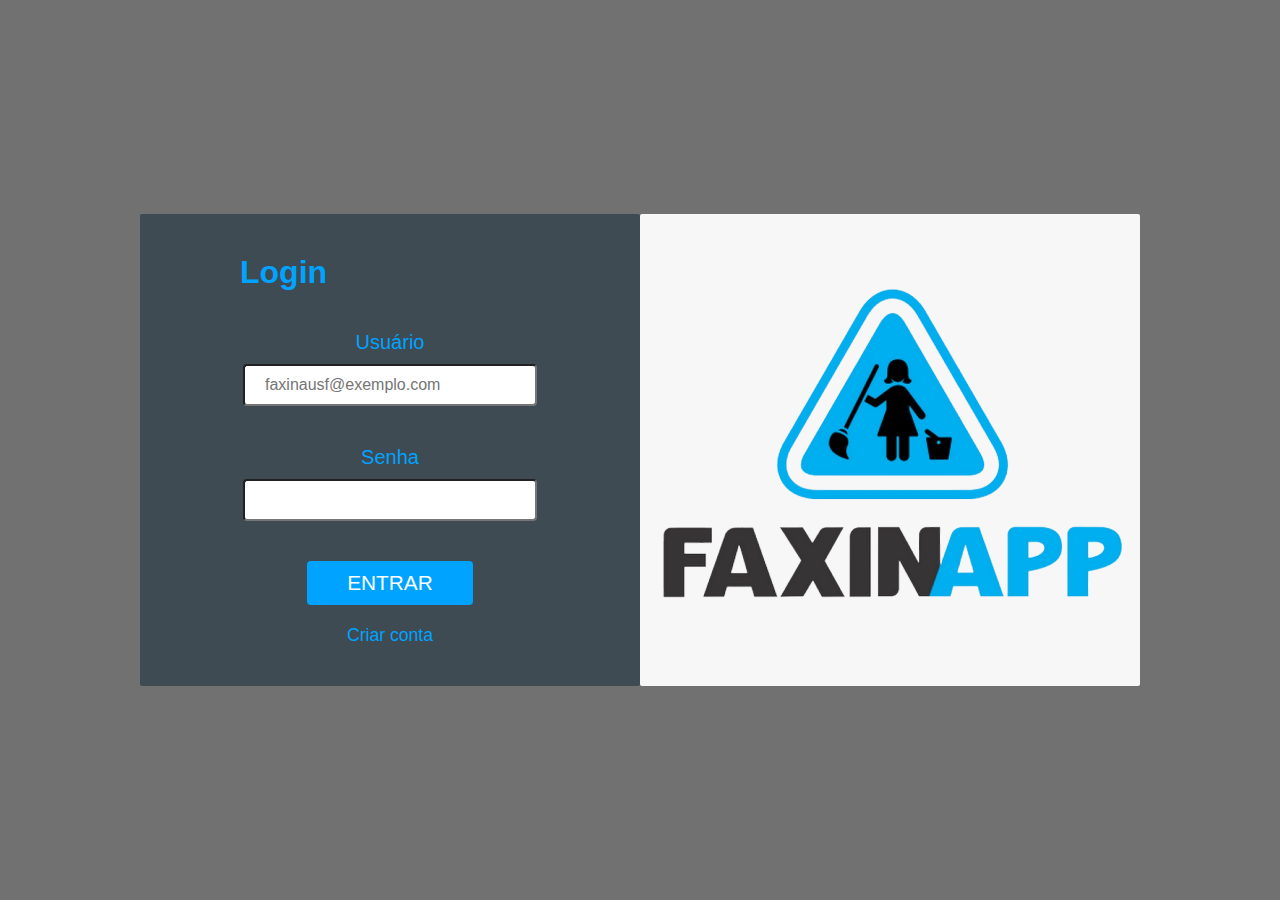
<file: Front End/Front End/index.html>
<!DOCTYPE html>
<html>
    <head>
        <meta charset="UTF-8">
        <meta http-equiv="Content-Type" content="text/html; charset=UTF-8">
        <title>Faxinapp - Login</title>
        <link rel="stylesheet" href="css/global.css">
        <link rel="stylesheet" href="css/login.css">
    </head>
    <body>
        <div class="container">
            <div class="subcontainer1">
                <h1>Login</h1>
                <form action="login.jsp" method="post" class="formulario">
                    <div class="usuario_senha">
                        <div>
                            <label for="usuario">Usuário</label>
                            <input type="text" placeholder="faxinausf@exemplo.com" id="usuario" required>
                        </div>
                        <div>
                            <label for="senha">Senha</label>
                            <input type="password" id="senha" required>
                        </div>
                    </div>
                    <div class="entrar_criar">
                        <a href="./principal.html" class="botao">ENTRAR</a>
                    <!--<input type="submit" value="ENTRAR" class="botao">-->
                        <a href="./cadastro.html" id="criar">Criar conta</a>
                    </div>
                </form>
            </div>
            <div class="subcontainer2">              
                 <img src="./img/faxinapp.png" alt="faxinapp">
            </div>
        </div>       
    </body>
</html>
</file>
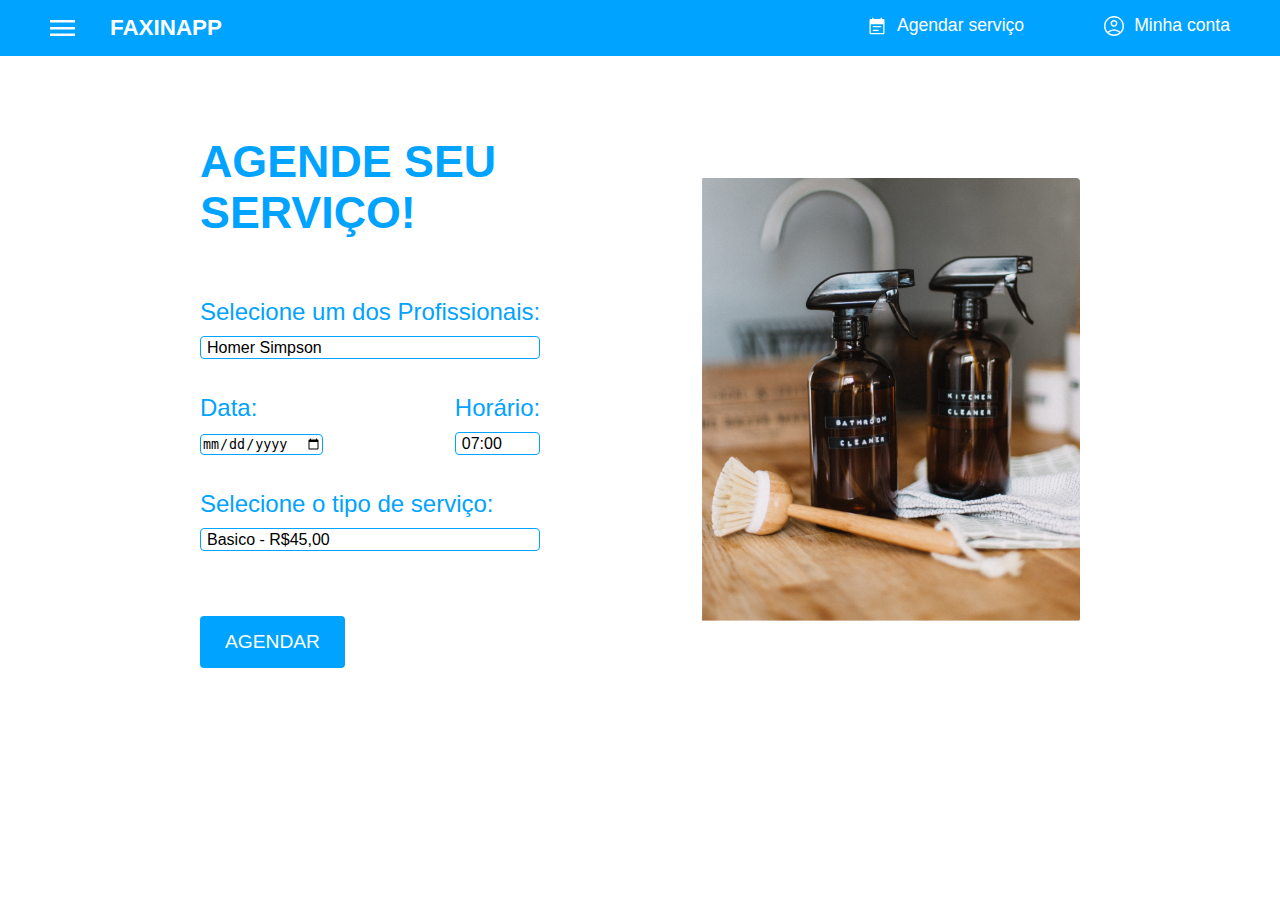
<file: Front End/Front End/agendamento.html>
<!DOCTYPE html>
<html lang="pt-br">
<head>
    <meta charset= "UTF-8">
    <meta name="viewport" content="width=device-width, initial-scale=1.0">
    <meta http-equiv="Content-Type" content="text/html; charset= UTF-8">
    <link rel="stylesheet" href="./css/global.css">
    <link rel="stylesheet" href="./css/header.css">
    <link rel="stylesheet" href="./css/agendamento.css">
    <title>Agendamento</title>
</head>
<body>
    <header>
        <div class="header-logo">
            <a href="#" id="hmb"><img src="./img/hamburguer.svg" alt="menu" width="25px" height="18px"></a>
            <a href="./principal.html"><span class="logo">FAXINAPP</span></a>
        </div>
        <nav>
            <a href="./agendamento.html">
                <div class="nav-items">
                    <img src="./img/agenda.svg" alt="">
                    <span>Agendar serviço</span>
                </div>
            </a>
            <a href="#">
                <div class="nav-items">
                    <img src="./img/conta.svg" alt="">
                    <span>Minha conta</span>
                </div>       
            </a>     
        </nav>
    </header>
    <main class="main-agendamento">
        <div>
            <h1>AGENDE SEU SERVIÇO!</h1>
            <form action="receber.jsp" method="post"  class="formulario">
                <div class="formulario-item">
                    <label for="">Selecione um dos Profissionais:</label>
                    <select name="profissional" id="" required>
                        <option value="Homer">Homer Simpson</option>
                        <option value="Bart">Bart Simpson</option>
                        <option value="Lisa">Lisa Simpson</option>
                        <option value="Marge">Marge Simpson</option>
                    </select>
                </div>
                <div class="data-horario">
                    <div class="formulario-item">
                        <label for="">Data:</label>
                        <input type="date" name="data" id="" min="2022-06-15" required>
                    </div>
                    <div class="formulario-item">
                        <label for="">Horário:</label>
                        <select name="horario" id="" required>
                            <option value="07:00">07:00</option>
                            <option value="09:00">09:00</option>
                            <option value="10:30">10:30</option>
                            <option value="14:00">14:00</option>
                            <option value="15:30">15:30</option>
                            <option value="16:30">16:30</option>
                        </select>
                    </div>
                </div>
                <div class="formulario-item">
                    <label for="">Selecione o tipo de serviço:</label>
                    <select name="tiposervico" id="" required>
                        <option value="basico">Basico - R$45,00</option>
                        <option value="intermediario">Intermediario - R$80,00</option>
                        <option value="completo">Completo - R$120,00</option>
                    </select>
                </div>
                <div>
                    <input type="submit" class="botao" value="AGENDAR">
                </div>
            </form>
            
        </div>
        <div class="imagem">
            <img src="./img/agendamento.jpg" alt="">
        </div>
    </main>
</body>
</html>
</file>
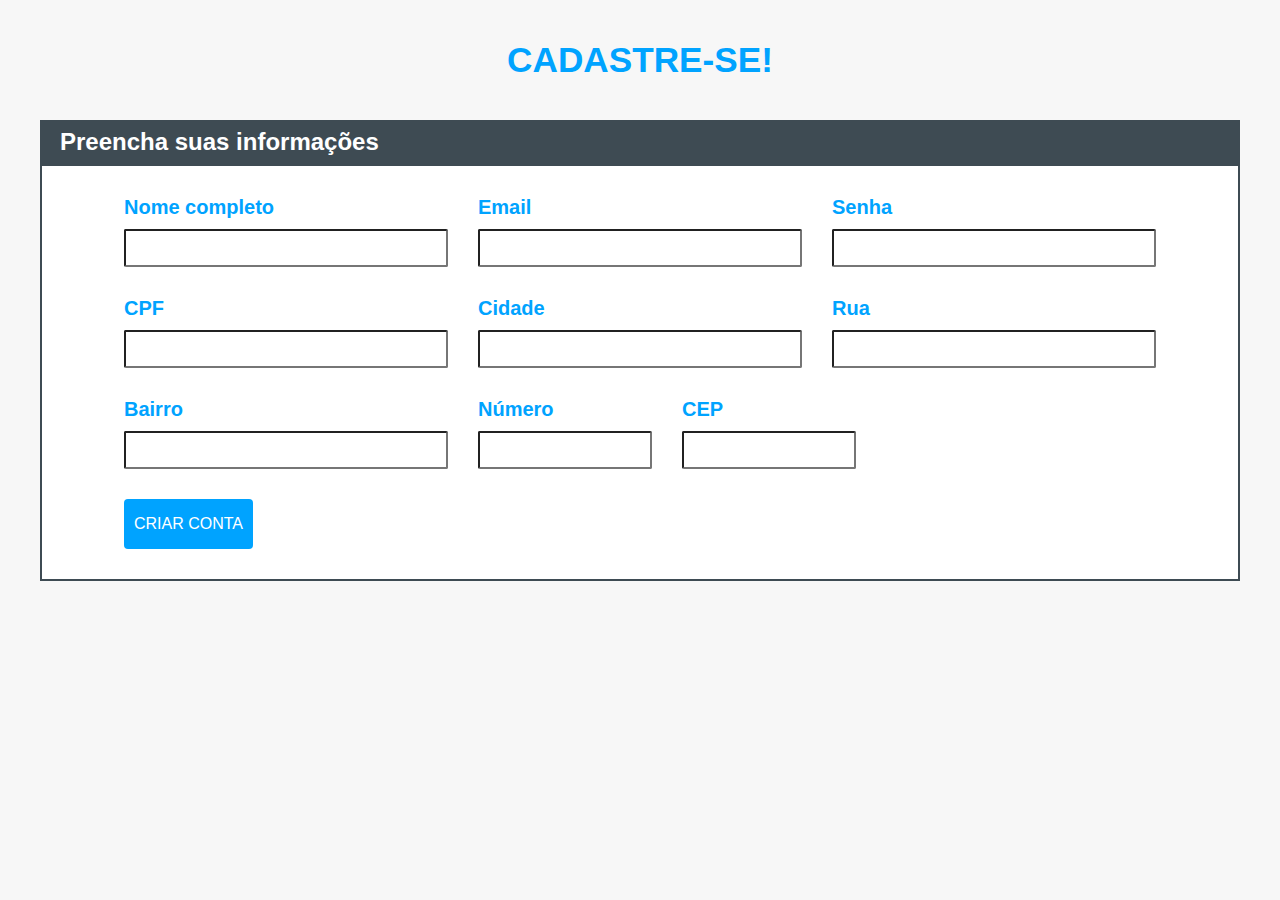
<file: Front End/Front End/cadastro.html>
<!DOCTYPE html>
<html lang="pt-br">
<head>
    <meta charset="UTF-8">
    <meta name="viewport" content="width=device-width, initial-scale=1.0">
    <link rel="stylesheet" href="./css/cadastro.css">
    <link rel="stylesheet" href="./css/global.css">

    <title>Cadastre-se</title>
</head>
<body>
    <div class="container-pai">
        <h1>CADASTRE-SE!</h1>   
        <div class="container">
            <div class="subtitulo">
                <h2>Preencha suas informações</h2>
            </div>
            <div class="sub-container">
                <form action="cadastrado.jsp" method="post" class="formulario">
                    <div class="flex">
                        <div>
                            <label for="nome">Nome completo</label>
                            <input type="text" id="nome" name="nome" class="input_g" required>
                        </div>
                        <div>
                            <label for="email">Email</label>
                            <input type="text" id="email" name="email" class="input_g" required>
                        </div>
                        <div>
                            <label for="senha">Senha</label>
                            <input type="password" id="senha" name="senha" class="input_g" required>
                        </div>
                    </div>
                    <div class="flex">
                        <div>
                            <label for="cpf">CPF</label>
                            <input type="text" name="cpf" id="cpf" class="input_g" required>
                        </div>
                        <div>
                            <label for="cidade">Cidade</label>
                            <input type="text" name="cidade" id="cidade" class="input_g" required>
                        </div>
                        <div>
                            <label for="rua">Rua</label>
                            <input type="text" name="rua" id="rua" class="input_g" required>
                        </div>
                        
                    </div>
                    <div class="flex">
                        <div>
                            <label for="bairro">Bairro</label>
                            <input type="text" name="bairro" id="bairro" class="input_g" required>
                        </div>
                        <div>
                            <label for="numero">Número</label>
                            <input type="text" name="numero" id="numero" class="input_m" required>
                        </div>
                        <div>
                            <label for="cep">CEP</label>
                            <input type="text" name="cep" id="cep" class="input_m" required>
                        </div>
                                                             
                    </div>
                    <input type="submit" class="botao" value="CRIAR CONTA">               
                </form>
            </div>
        </div>
    </div>
</body>
</html>
</file>
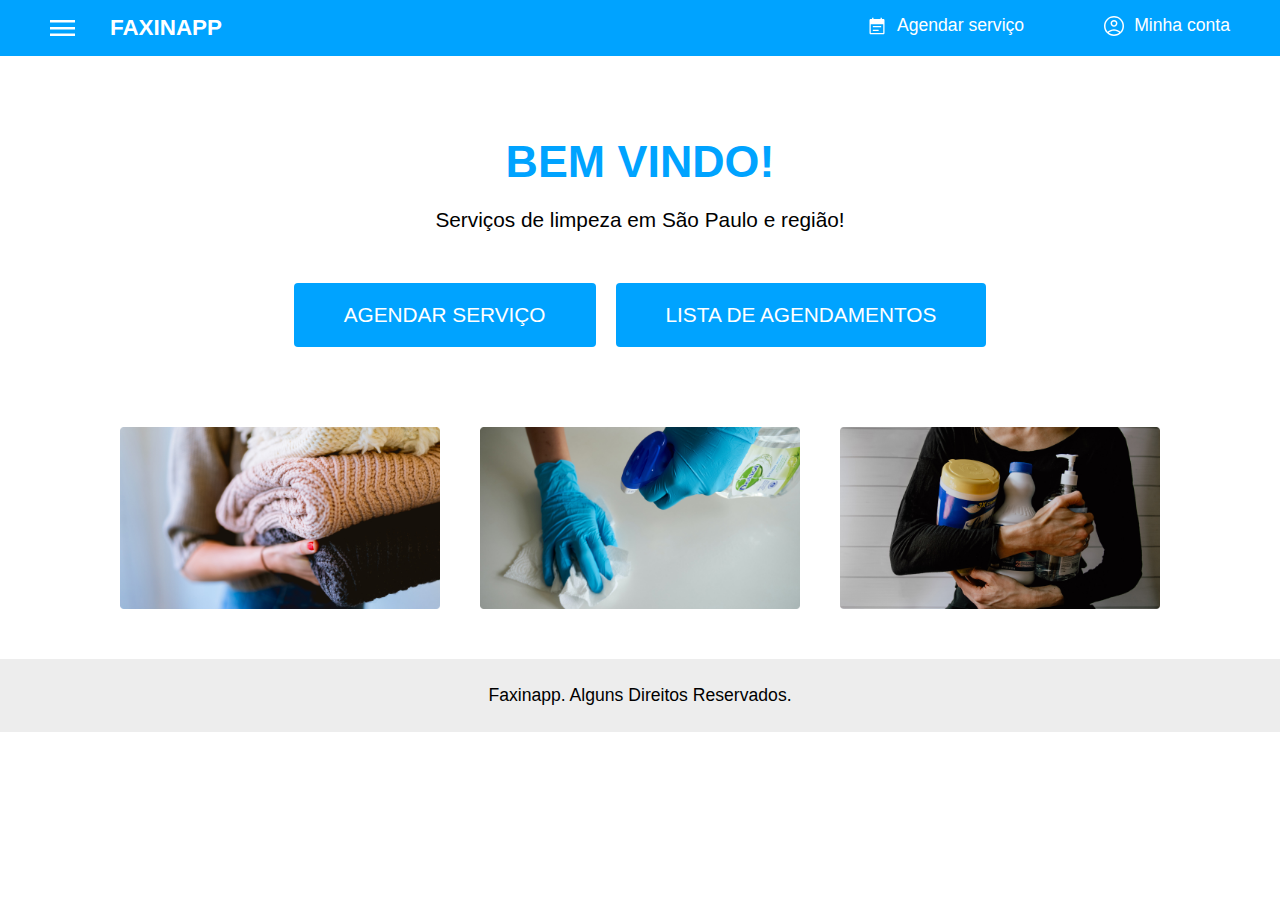
<file: Front End/Front End/principal.html>
<!DOCTYPE html>
<html lang="pt-br">
<head>
    <meta charset="UTF-8">
    <meta name="viewport" content="width=device-width, initial-scale=1.0">
    <link rel="stylesheet" href="./css/global.css">
    <link rel="stylesheet" href="./css/header.css">
    <link rel="stylesheet" href="./css/principal.css">
    <title>Faxinapp</title>
</head>
<body>
    <header>
        <div class="header-logo">
            <a href="#" id="hmb"><img src="./img/hamburguer.svg" alt="menu" width="25px" height="18px"></a>
            <a href="./principal.html"><span class="logo">FAXINAPP</span></a>
        </div>
        <nav>
            <a href="./agendamento.html">
                <div class="nav-items">
                    <img src="./img/agenda.svg" alt="">
                    <span>Agendar serviço</span>
                </div>
            </a>
            <a href="#">
                <div class="nav-items">
                    <img src="./img/conta.svg" alt="">
                    <span>Minha conta</span>
                </div>
            </a>     
        </nav>
    </header>
    <main class="main-principal">
        <div class="principal-titulo">
            <h1>BEM VINDO!</h1>
            <p>Serviços de limpeza em São Paulo e região!</p>
            <div class="botoes">
                <a href="./agendamento.html">Agendar Serviço</a>
                <a href="./listar.jsp">Lista de Agendamentos</a>
            </div>
        </div>
        <div class="imagens">
            <img src="./img/img1.jpg" alt="">
            <img src="./img/img2.jpg" alt="">
            <img src="./img/img3.jpg" alt="">
        </div>
    </main>
    <footer class="rodape">
        <p>Faxinapp. Alguns Direitos Reservados.</p>
    </footer>
</body>
</html>
</file>
<file: Front End/Front End/css/global.css>
body{
    margin: 0px;
    font-family: Roboto, Arial, Helvetica, sans-serif;
}

img{
    max-width: 100%;
    display: inline;
}

a{
    text-decoration: none;
}
</file>
<file: Front End/Front End/css/login.css>
html,body{
    width: 100%;
    height: 100%;
    display: grid;
    place-content: center;
    background-color: #717171;
}

.container{   
    max-width: 1000px;
    margin: auto auto;
    display: grid;
    grid-template-columns: 1fr 1fr;
}

.subcontainer1{
    background-color: #3E4B53;
    padding: 40px 0px;
    display: grid;
    border-radius: 2px;
   
}

.subcontainer2{
    background-color: #f7f7f7;
    border-radius: 2px;
}

.formulario{
    display: grid;
    align-items: center;
    text-align: center;
}

h1{
    all: unset;
    display: block;
    margin-left: 100px;
    margin-bottom: 40px;
    color: #00A3FF;
    font-weight: bold;
    font-size: 2rem;

}



label{
    margin-bottom: 10px;
    display: block;
    color: #00A3FF;
    font-size: 1.25rem;
}

input{
    border-radius: 4px;
    padding: 10px 20px;
    width: 250px;
    font-size: 1rem;   
}

.usuario_senha{
    display: grid;
    padding: 0px 100px;
    gap: 40px;
}

.usuarioesenha{
    display: grid;
}

.entrar_criar{
    display: grid;
    margin-top: 40px;
    gap: 20px;
    justify-content: center;
}

.botao{
    font-size: 1.3rem;
    background-color: #00A3FF;
    color: white;
    border: none;
    border-radius: 4px;
    padding: 10px 40px;
    cursor: pointer;
    transition: 0.3s;

}

.botao:hover{
    background-color: #404040;
}

.subcontainer2{
    display: grid;
    align-items: center;
}

#criar{
    font-size: 1.1rem;
    color: #00A3FF;
}
</file>
<file: Front End/Front End/css/header.css>
header{
    background-color: #00A3FF;
    padding: 15px 50px;
    display: flex;
    justify-content: space-between;   
}

nav{
    display: flex;
    gap: 80px;
}

.logo{
    font-size: 1.4rem;
    color: white;
    font-weight: bold;
}

.header-logo{
    display: flex;
    gap: 35px;
    align-items: center;
}

#hmb {
    height: 18px;
}

.nav-items{
    display: flex;
    gap: 10px;
    align-items: center;
    color: white;
    font-size: 1.1rem;
}

.nav-items img{
    width: 20px;
    height: 20px;
}
</file>
<file: Front End/Front End/css/agendamento.css>
.main-agendamento{
    display: grid;
    grid-template-columns: auto auto;
    justify-content: space-around;
    align-items: center;
    margin-top: 80px;
    margin-left: 200px;
    margin-right: 200px; 
    margin-bottom: 60px;
}

.main-agendamento img{   
    border-radius: 4px;
    max-width: 380px;
}

.main-agendamento h1{
    font-size: 2.8rem;
    color: #00A3FF;
    margin: 0px;
    font-weight: bold;
    margin-bottom: 60px;

}

.formulario{
    display: grid;
    gap: 35px;
    justify-content: start;
}

.formulario-item{
    display: grid;
    gap: 10px;
    grid-template-columns: auto;

}

.data-horario{
    display: flex;
    gap: 20px;
    justify-content: space-between;
}

.botao{
    font-size: 1.2rem;
    background-color: #00A3FF;
    color: white;
    border: none;
    border-radius: 4px;
    padding: 15px 25px;
    cursor: pointer;
    transition: 0.3s;
    margin-top: 30px;
}

.botao:hover{
    background-color: #404040;
}

label{
    font-size: 1.5rem;
    color: #00A3FF;
}

select{
    all: unset;
    border: solid 1px #00A3FF;
    border-radius: 4px;
    padding: 2px 6px;
    font-size: 1rem;
}

input{
    border: solid 1px #00A3FF;
    border-radius: 4px;
}

select, input{
    display: block;
}
</file>
<file: Front End/Front End/css/cadastro.css>
body{
    background-color: #f7f7f7;
}
h1{
    all: unset;
    display: block;
    color: #00A3FF;
    font-weight: bold;
    font-size: 2.2rem;
    text-align: center;
    margin-bottom: 40px;

}

h2{
    margin: 0px;
    display: block;
}

.container-pai{
    max-width: 1200px;
    margin: 0 auto;
    border-radius: 4px;
    margin-top: 40px;
    display: block;
}

.sub-container{
    border: #3e4b53 solid 2px;
    display: grid;
}

.subtitulo{
    background-color: #3e4b53;
    color: white;
    padding: 8px 20px;
}

.formulario{
    padding: 30px 20px;
    background-color: white;
    display: grid;
    justify-content: center;
}

label{
    margin-bottom: 10px;
    display: block;
    color: #00A3FF;
    font-size: 1.25rem;
    font-weight: bold;
}

.input_g{
    border-radius: 2px;
    padding: 8px 10px;
    width: 300px;
    font-size: 1rem;   
}

.input_m{
    border-radius: 2px;
    padding: 8px 10px;
    width: 150px;
    font-size: 1rem;   
}

.flex{
    display: flex;
    gap: 30px;
    margin-bottom: 30px;

}

.botao{
    font-size: 1rem;
    background-color: #00A3FF;
    color: white;
    border: none;
    border-radius: 4px;
    padding: 4px 10px;
    cursor: pointer;
    transition: 0.3s;
    height: 50px;
    display: inline;
    place-self: start;

}

.botao:hover{
    background-color: #404040;
}
</file>
<file: Front End/Front End/css/principal.css>
.main-principal{
    display: grid;
    max-width: 1400px;
    gap: 80px;
    margin: 0 auto;
    margin-top: 80px;
}

.principal-titulo{
    display: grid;
    text-align: center;
}

.principal-titulo h1{
    font-size: 2.8rem;
    color: #00A3FF;
    margin: 0px;
    font-weight: bold;
}

.principal-titulo p{
    font-size: 1.3rem;
}

.botoes{
    display: flex;
    gap: 20px;
    justify-content: center;
}

.principal-titulo a{
    font-size: 1.3rem;
    text-transform: uppercase;
    place-self: center;
    background-color: #00A3FF;
    color: white;
    border: none;
    border-radius: 4px;
    padding: 20px 50px;
    cursor: pointer;
    transition: 0.3s;
    margin-top: 30px;
    display: inline-block;
}

.principal-titulo a:hover{
    background-color: #404040;
}

.imagens{
    display: flex;
    place-self: center;
    gap: 40px;
    margin-bottom: 50px;
}

.imagens img{
    width: 320px;
}

.rodape{
    background: #ededed;
    font-size: 1.1rem;
    text-align: center;
    padding: 26px;
}

.rodape p{
    margin: 0px;
}
</file>
